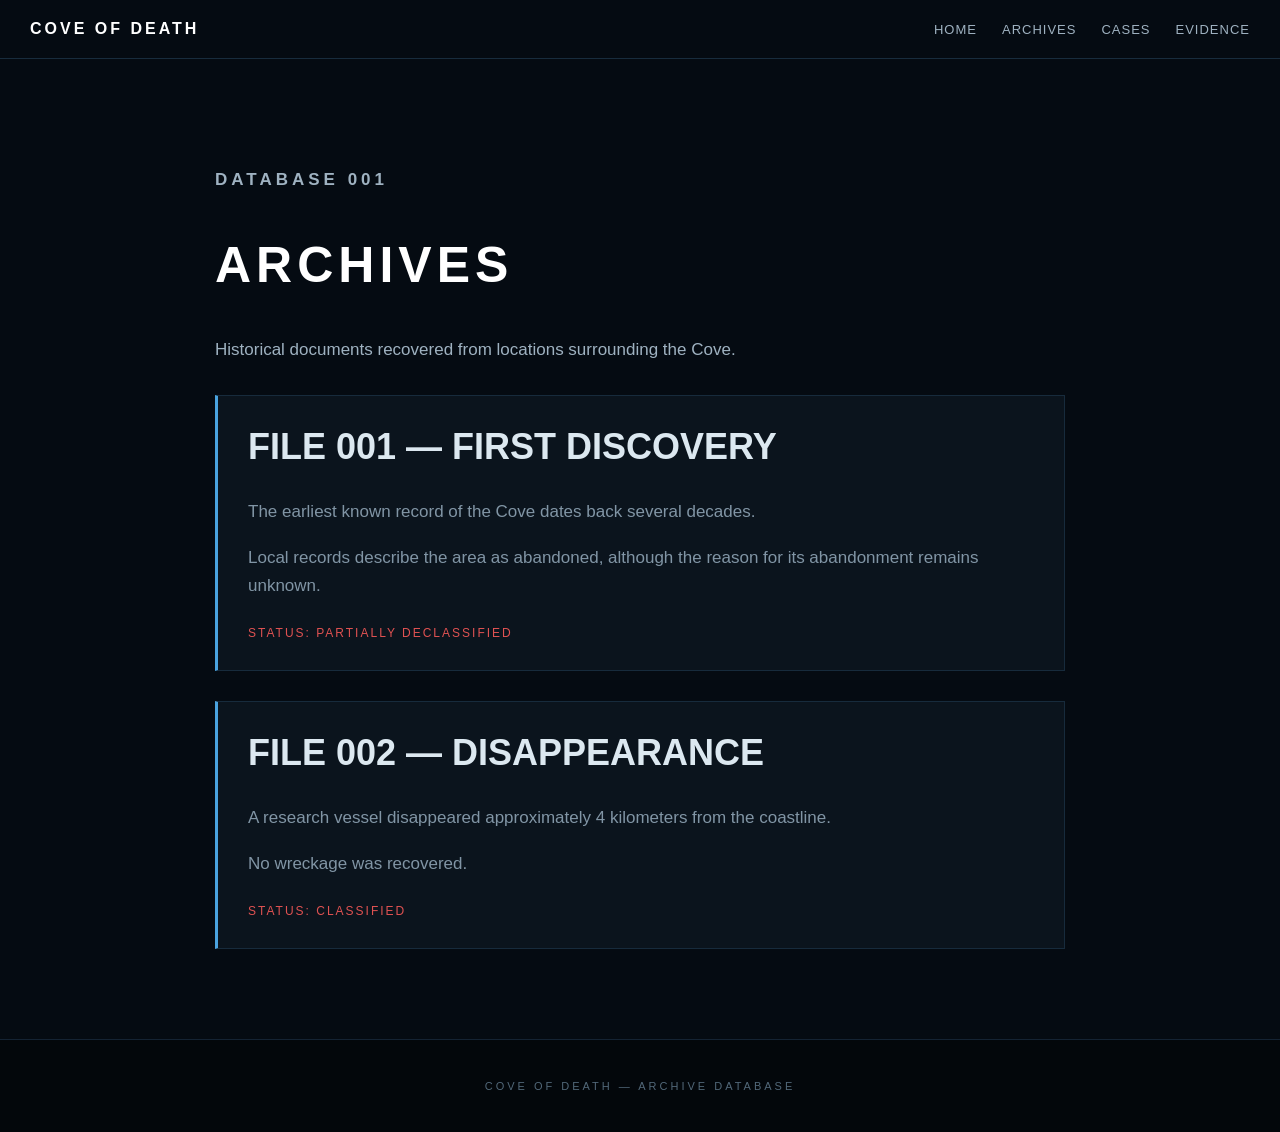
<file: archives.html>
<!doctype html>
<html>

<head>
    <title>Archives - Cove of Death</title>
    <link rel="stylesheet" href="style.css">
</head>

<body>

<nav>

    <div class="logo">COVE OF DEATH</div>

    <div class="nav-links">
        <a href="home.html">HOME</a>
        <a href="archives.html">ARCHIVES</a>
        <a href="cases.html">CASES</a>
        <a href="evidence.html">EVIDENCE</a>
    </div>

</nav>

<section class="section">

    <p class="section-label">DATABASE 001</p>

    <h1>ARCHIVES</h1>

    <p>
        Historical documents recovered from locations
        surrounding the Cove.
    </p>

    <div class="file">

        <h2>FILE 001 — FIRST DISCOVERY</h2>

        <p>
            The earliest known record of the Cove dates
            back several decades.
        </p>

        <p>
            Local records describe the area as abandoned,
            although the reason for its abandonment remains
            unknown.
        </p>

        <span>STATUS: PARTIALLY DECLASSIFIED</span>

    </div>

    <div class="file">

        <h2>FILE 002 — DISAPPEARANCE</h2>

        <p>
            A research vessel disappeared approximately
            4 kilometers from the coastline.
        </p>

        <p>
            No wreckage was recovered.
        </p>

        <span>STATUS: CLASSIFIED</span>

    </div>

</section>

<footer>
    COVE OF DEATH — ARCHIVE DATABASE
</footer>

</body>

</html>
</file>
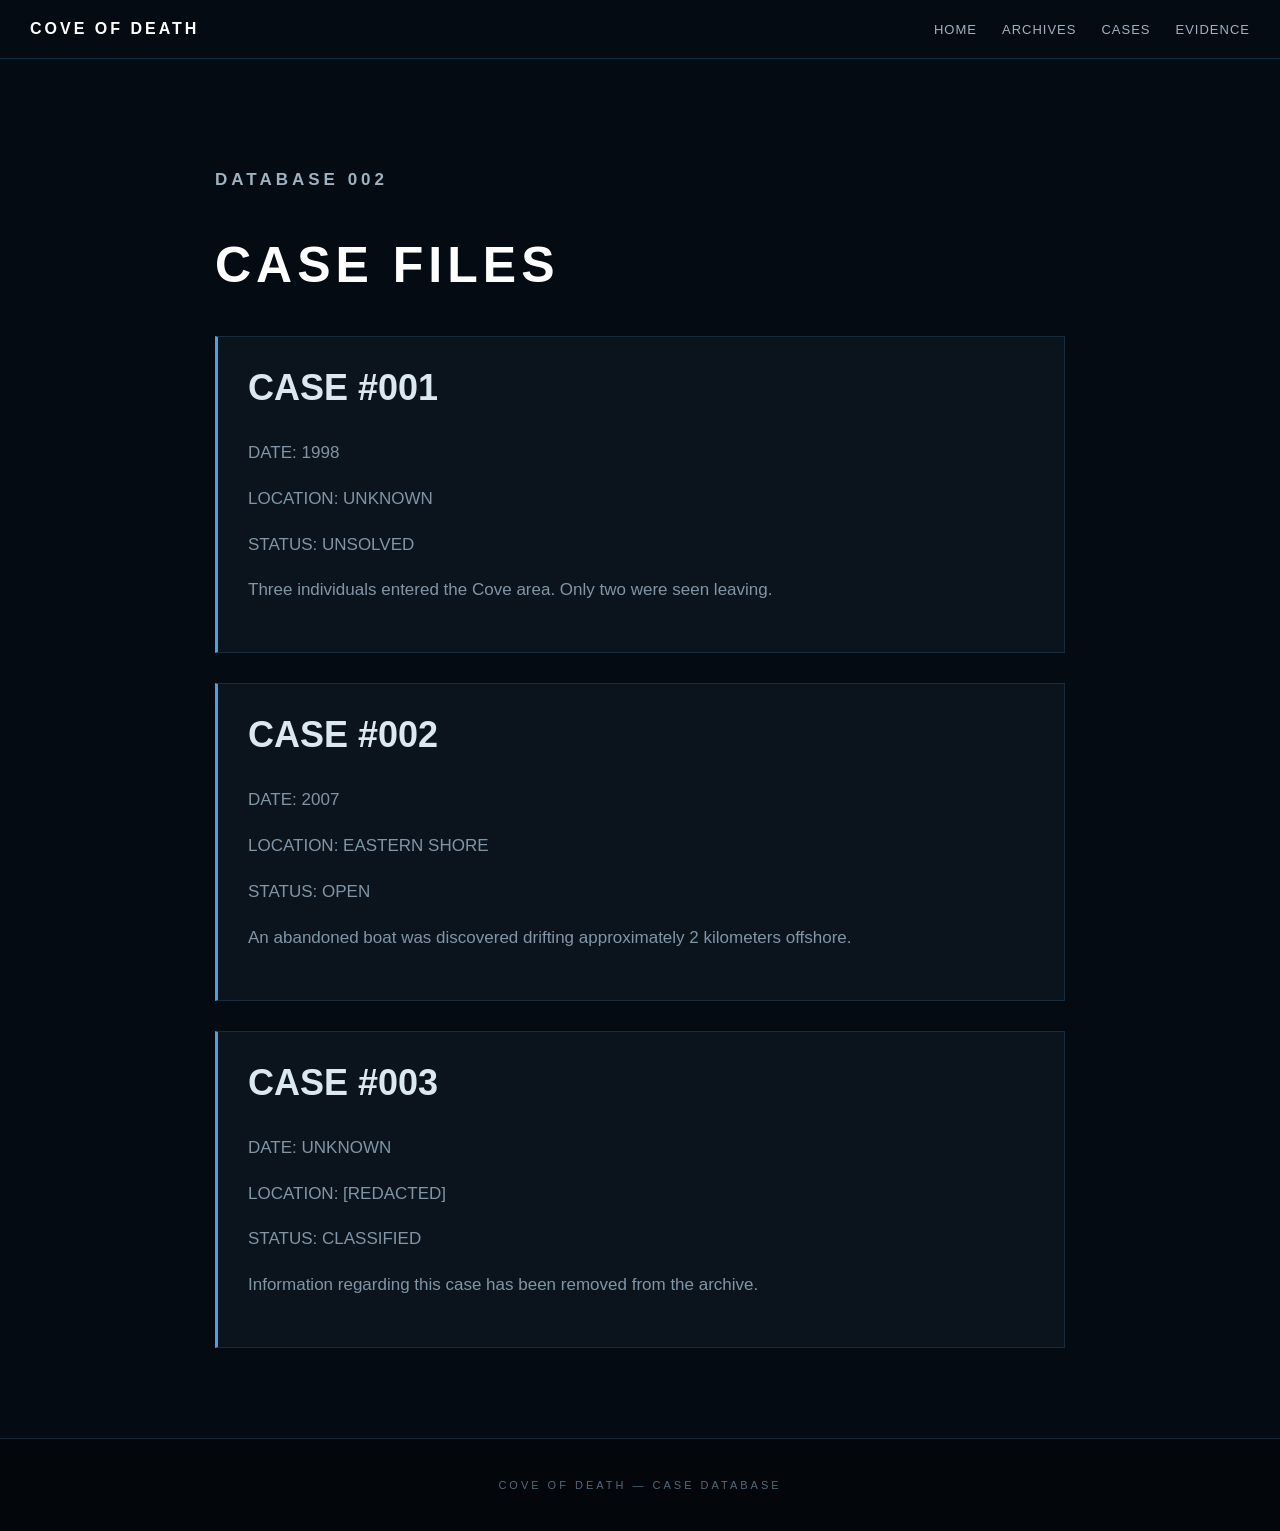
<file: cases.html>
<!doctype html>
<html>

<head>
    <title>Case Files - Cove of Death</title>
    <link rel="stylesheet" href="style.css">
</head>

<body>

<nav>

    <div class="logo">COVE OF DEATH</div>

    <div class="nav-links">
        <a href="home.html">HOME</a>
        <a href="archives.html">ARCHIVES</a>
        <a href="cases.html">CASES</a>
        <a href="evidence.html">EVIDENCE</a>
    </div>

</nav>

<section class="section">

    <p class="section-label">DATABASE 002</p>

    <h1>CASE FILES</h1>

    <div class="file">

        <h2>CASE #001</h2>

        <p>DATE: 1998</p>

        <p>LOCATION: UNKNOWN</p>

        <p>STATUS: UNSOLVED</p>

        <p>
            Three individuals entered the Cove area.
            Only two were seen leaving.
        </p>

    </div>

    <div class="file">

        <h2>CASE #002</h2>

        <p>DATE: 2007</p>

        <p>LOCATION: EASTERN SHORE</p>

        <p>STATUS: OPEN</p>

        <p>
            An abandoned boat was discovered drifting
            approximately 2 kilometers offshore.
        </p>

    </div>

    <div class="file">

        <h2>CASE #003</h2>

        <p>DATE: UNKNOWN</p>

        <p>LOCATION: [REDACTED]</p>

        <p>STATUS: CLASSIFIED</p>

        <p>
            Information regarding this case has been
            removed from the archive.
        </p>

    </div>

</section>

<footer>
    COVE OF DEATH — CASE DATABASE
</footer>

</body>

</html>
</file>
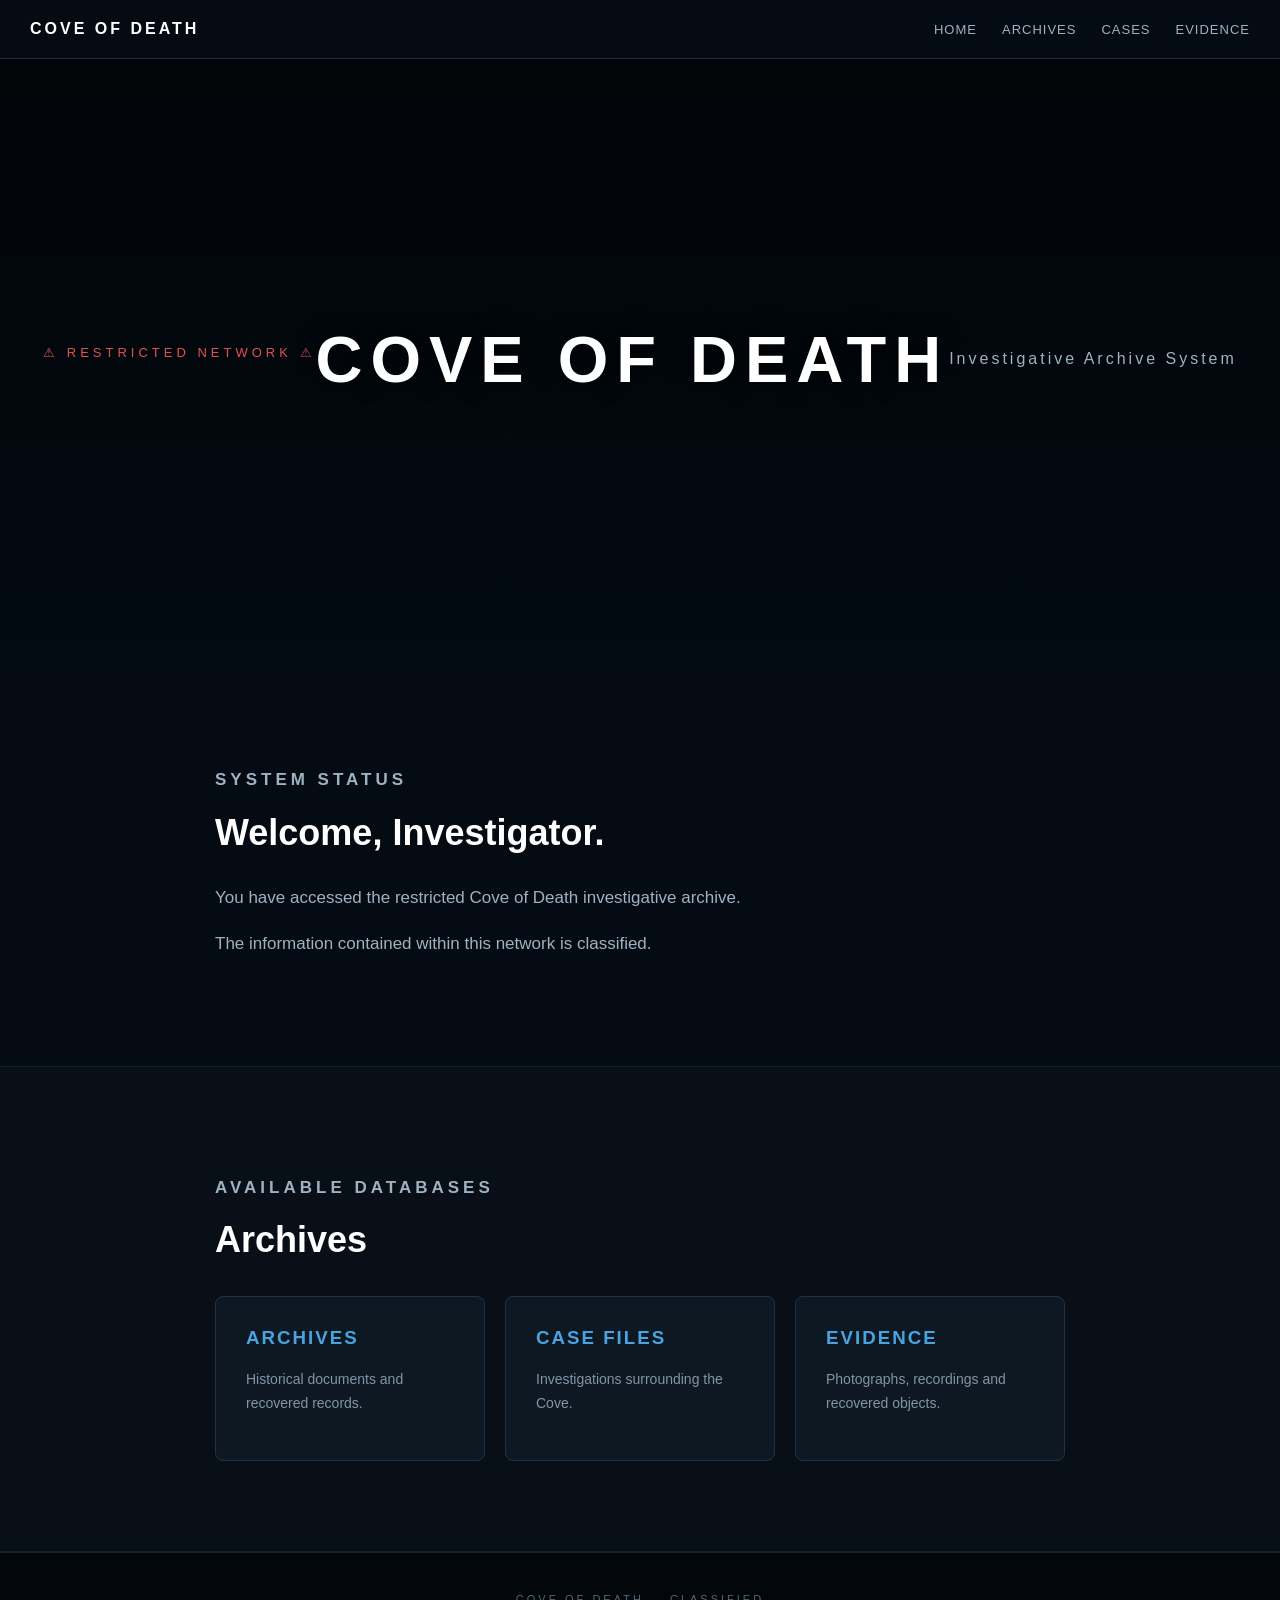
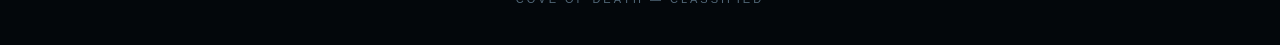
<file: home.html>
<!doctype html>
<html>

<head>
    <title>Cove of Death - Archive</title>
    <link rel="stylesheet" href="style.css">
</head>

<body>

<nav>
    <div class="logo">COVE OF DEATH</div>

    <div class="nav-links">
        <a href="home.html">HOME</a>
        <a href="archives.html">ARCHIVES</a>
        <a href="cases.html">CASES</a>
        <a href="evidence.html">EVIDENCE</a>
    </div>
</nav>

<header class="dashboard">

    <p class="warning">⚠ RESTRICTED NETWORK ⚠</p>

    <h1>COVE OF DEATH</h1>

    <p>Investigative Archive System</p>

</header>

<section class="section">

    <p class="section-label">SYSTEM STATUS</p>

    <h2>Welcome, Investigator.</h2>

    <p>
        You have accessed the restricted Cove of Death
        investigative archive.
    </p>

    <p>
        The information contained within this network
        is classified.
    </p>

</section>

<section class="dark-section">

    <div class="section">

        <p class="section-label">AVAILABLE DATABASES</p>

        <h2>Archives</h2>

        <div class="cards">

            <a href="archives.html" class="card">
                <h3>ARCHIVES</h3>
                <p>Historical documents and recovered records.</p>
            </a>

            <a href="cases.html" class="card">
                <h3>CASE FILES</h3>
                <p>Investigations surrounding the Cove.</p>
            </a>

            <a href="evidence.html" class="card">
                <h3>EVIDENCE</h3>
                <p>Photographs, recordings and recovered objects.</p>
            </a>

        </div>

    </div>

</section>

<footer>
    COVE OF DEATH — CLASSIFIED
</footer>

</body>

</html>
</file>
<file: style.css>
/* =========================
   BASIC PAGE
========================= */

* {
    box-sizing: border-box;
}

html {
    scroll-behavior: smooth;
}

body {
    margin: 0;
    background: #050b12;
    color: #ffffff;
    font-family: Arial, Helvetica, sans-serif;
}

p {
    line-height: 1.7;
}

a {
    color: white;
}


/* =========================
   NAVIGATION
========================= */

nav {
    width: 100%;
    padding: 20px 30px;

    display: flex;
    justify-content: space-between;
    align-items: center;

    background: #050b12;
    border-bottom: 1px solid #182c3d;

    position: relative;
    z-index: 10;
}

.logo {
    font-weight: bold;
    letter-spacing: 3px;
    font-size: 16px;
}

.nav-links {
    display: flex;
    gap: 25px;
}

.nav-links a {
    text-decoration: none;
    font-size: 13px;
    letter-spacing: 1px;
    color: #9fb2c1;
    transition: 0.3s;
}

.nav-links a:hover {
    color: #4aa3df;
}


/* =========================
   DASHBOARD / HERO
========================= */

.dashboard {
    min-height: 600px;

    display: flex;
    justify-content: center;
    align-items: center;

    text-align: center;

    background:
        linear-gradient(
            rgba(0, 0, 0, 0.55),
            rgba(2, 10, 18, 0.95)
        ),
        url("https://i.insider.com/565b1cf6dd08955b3f8b4594?width=960&format=jpeg");

    background-size: cover;
    background-position: center;
}

.dashboard-content {
    padding: 30px;
}

.warning {
    color: #e05252;
    font-size: 13px;
    letter-spacing: 4px;
    margin-bottom: 25px;
}

.dashboard h1 {
    margin: 0;

    font-size: 65px;
    letter-spacing: 8px;

    text-shadow: 0 0 25px #000000;
}

.dashboard p:last-child {
    color: #9fb2c1;
    letter-spacing: 3px;
}


/* =========================
   SECTIONS
========================= */

.section {
    max-width: 900px;
    margin: 0 auto;

    padding: 90px 25px;
}

.section-label {
    color: #4aa3df;

    font-size: 12px;
    letter-spacing: 4px;
    font-weight: bold;
}

.section h1 {
    font-size: 50px;
    letter-spacing: 5px;
}

.section h2 {
    font-size: 36px;
    margin-top: 10px;
}

.section p {
    color: #9fb2c1;
    font-size: 17px;
}


/* =========================
   DARK SECTION
========================= */

.dark-section {
    background: #080f17;
    border-top: 1px solid #102131;
    border-bottom: 1px solid #102131;
}


/* =========================
   DATABASE CARDS
========================= */

.cards {
    display: grid;

    grid-template-columns: repeat(3, 1fr);

    gap: 20px;

    margin-top: 35px;
}

.card {
    display: block;

    padding: 30px;

    background: #0d1823;

    border: 1px solid #1b3448;
    border-radius: 8px;

    text-decoration: none;
    color: white;

    transition: 0.3s;
}

.card:hover {
    transform: translateY(-5px);

    border-color: #4aa3df;

    box-shadow:
        0 0 20px rgba(74, 163, 223, 0.2);
}

.card h3 {
    margin-top: 0;

    color: #4aa3df;

    letter-spacing: 2px;
}

.card p {
    color: #8195a5;

    font-size: 14px;
}


/* =========================
   ARCHIVE FILES
========================= */

.file {
    margin-top: 30px;

    padding: 30px;

    background: #0b141d;

    border: 1px solid #172b3c;

    border-left: 3px solid #4aa3df;

    text-align: left;
}

.file h2 {
    color: #dce8f0;

    margin-top: 0;
}

.file p {
    color: #8195a5;
}

.file span {
    display: block;

    margin-top: 25px;

    color: #e05252;

    font-size: 12px;

    letter-spacing: 2px;
}


/* =========================
   EVIDENCE
========================= */

.evidence-image {
    display: block;

    width: 100%;
    max-width: 600px;

    border-radius: 5px;

    opacity: 0.75;

    margin-top: 15px;

    border: 1px solid #243b4d;
}


/* =========================
   FOOTER
========================= */

footer {
    padding: 40px 20px;

    text-align: center;

    background: #03070b;

    border-top: 1px solid #142333;

    color: #526879;

    font-size: 11px;

    letter-spacing: 3px;
}


/* =========================
   PHONE / MOBILE
========================= */

@media (max-width: 700px) {

    nav {
        flex-direction: column;

        gap: 15px;

        padding: 18px;
    }

    .nav-links {
        width: 100%;

        justify-content: center;

        gap: 12px;

        flex-wrap: wrap;
    }

    .nav-links a {
        font-size: 11px;
    }

    .dashboard {
        min-height: 500px;
    }

    .dashboard h1 {
        font-size: 38px;

        letter-spacing: 4px;
    }

    .warning {
        font-size: 10px;

        letter-spacing: 2px;
    }

    .cards {
        grid-template-columns: 1fr;
    }

    .section {
        padding: 60px 20px;
    }

    .section h1 {
        font-size: 35px;
    }

    .section h2 {
        font-size: 28px;
    }

    .section p {
        font-size: 16px;
    }

}
</file>
